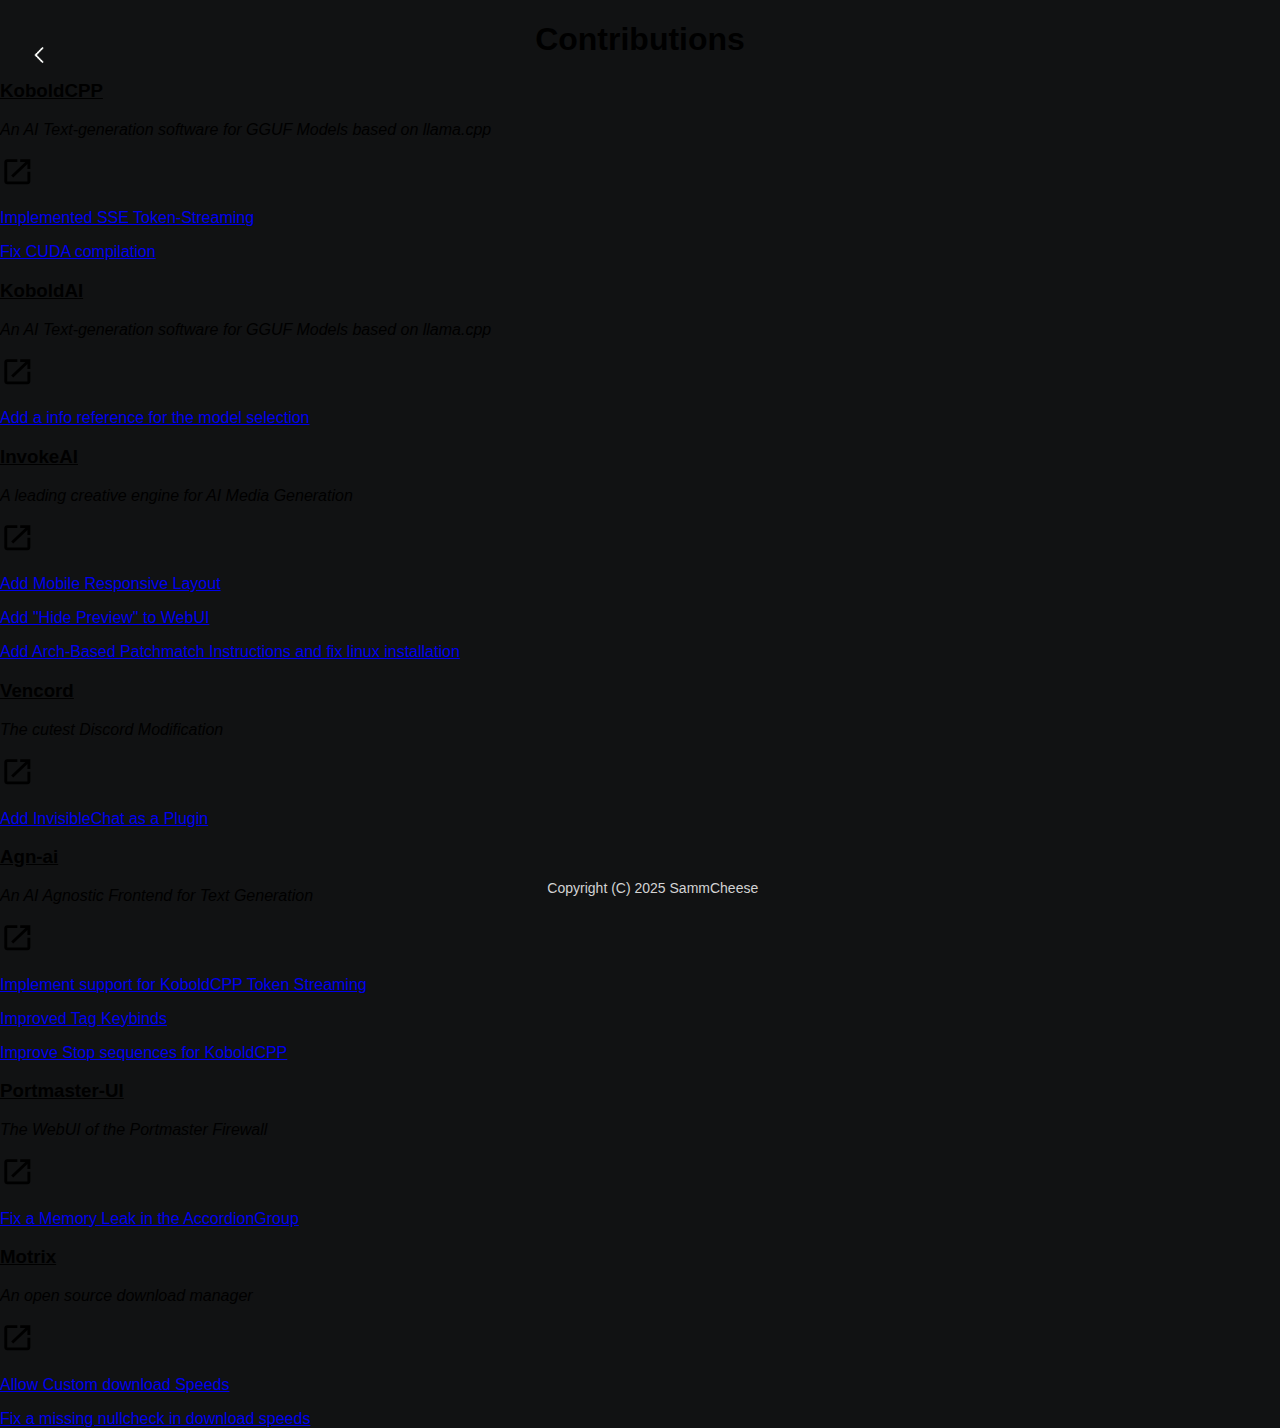
<file: contributions.html>
<!DOCTYPE html>

<html lang="en">
  <head>
    <title>Samm-Cheese</title>
    <meta charset="utf-8" />
    <meta
      name="viewport"
      content="width=device-width, initial-scale=1.0, maximum-scale=1, user-scalable=no"
    />
    <meta name="description" content="My Projects!" />
    <meta name="author" content="SammCheese" />
    <meta name="og:type" content="website" />
    <meta name="og:title" content="Sammy's Website!" />
    <meta name="og:description" content="My Projects!" />
    <meta name="og:url" content="https://sammcheese.net" />
    <meta name="og:image" content="https://github.com/SammCheese.png" />
    <link
      rel="shortcut icon"
      href="https://github.com/SammCheese.png?size=256"
    />
    <link rel="stylesheet" href="./assets/css/style.css" />
    <script type="text/javascript" src="./assets/js/scripts.js"></script>
  </head>

  <body>
    <div id="filter">
      <section class="page" id="contributions">
        <h1>Contributions</h1>
        <a
          class="menu"
          id="back"
          href="#"
          onclick="return navigate('#contributions', 'index.html')"
        >
          <img src="./assets/images/arrow.png" width="26" height="20" />
        </a>
        <div class="projects-collection">
          <section class="project-box">
            <div class="project-box-header">
              <div class="project-box-title">
                <h3>KoboldCPP</h3>
                <p id="mod">
                  <i
                    >An AI Text-generation software for GGUF Models based on
                    llama.cpp</i
                  >
                </p>
              </div>
              <div class="project-box-spacer"></div>
              <a
                class="project-box-linker"
                href="https://github.com/LostRuins/koboldcpp"
                target="_blank"
                rel="noreferrer noopener"
              >
                <svg width="26pt" height="26pt" viewBox="0 0 26 26">
                  <path
                    d="M 20.582031 19.792969 L 5.417969 19.792969 L 5.417969 5.207031 L 13 5.207031 L 13 3.125 L 5.417969 3.125 C 4.214844 3.125 3.25 4.0625 3.25 5.207031 L 3.25 19.792969 C 3.25 20.9375 4.214844 21.875 5.417969 21.875 L 20.582031 21.875 C 21.773438 21.875 22.75 20.9375 22.75 19.792969 L 22.75 12.5 L 20.582031 12.5 Z M 15.167969 3.125 L 15.167969 5.207031 L 19.058594 5.207031 L 8.40625 15.449219 L 9.933594 16.917969 L 20.582031 6.675781 L 20.582031 10.417969 L 22.75 10.417969 L 22.75 3.125 Z M 15.167969 3.125 "
                  />
                </svg>
              </a>
            </div>
            <div class="project-box-body">
              <p>
                <a
                  href="https://github.com/LostRuins/koboldcpp/pull/220"
                  target="_blank"
                  rel="noreferrer noopener"
                  >Implemented SSE Token-Streaming</a
                >
              </p>
              <p>
                <a
                  href="https://github.com/LostRuins/koboldcpp/pull/220"
                  target="_blank"
                  rel="noreferrer noopener"
                  >Fix CUDA compilation</a
                >
              </p>
            </div>
          </section>

          <section class="project-box">
            <div class="project-box-header">
              <div class="project-box-title">
                <h3>KoboldAI</h3>
                <p id="mod">
                  <i
                    >An AI Text-generation software for GGUF Models based on
                    llama.cpp</i
                  >
                </p>
              </div>
              <div class="project-box-spacer"></div>
              <a
                class="project-box-linker"
                href="https://github.com/henk717/KoboldAI"
                target="_blank"
                rel="noreferrer noopener"
              >
                <svg width="26pt" height="26pt" viewBox="0 0 26 26">
                  <path
                    d="M 20.582031 19.792969 L 5.417969 19.792969 L 5.417969 5.207031 L 13 5.207031 L 13 3.125 L 5.417969 3.125 C 4.214844 3.125 3.25 4.0625 3.25 5.207031 L 3.25 19.792969 C 3.25 20.9375 4.214844 21.875 5.417969 21.875 L 20.582031 21.875 C 21.773438 21.875 22.75 20.9375 22.75 19.792969 L 22.75 12.5 L 20.582031 12.5 Z M 15.167969 3.125 L 15.167969 5.207031 L 19.058594 5.207031 L 8.40625 15.449219 L 9.933594 16.917969 L 20.582031 6.675781 L 20.582031 10.417969 L 22.75 10.417969 L 22.75 3.125 Z M 15.167969 3.125 "
                  />
                </svg>
              </a>
            </div>
            <div class="project-box-body">
              <p>
                <a
                  href="https://github.com/henk717/KoboldAI/pull/264"
                  target="_blank"
                  rel="noreferrer noopener"
                  >Add a info reference for the model selection</a
                >
              </p>
            </div>
          </section>

          <section class="project-box">
            <div class="project-box-header">
              <div class="project-box-title">
                <h3>InvokeAI</h3>
                <p id="mod">
                  <i>A leading creative engine for AI Media Generation</i>
                </p>
              </div>
              <div class="project-box-spacer"></div>
              <a
                class="project-box-linker"
                href="https://github.com/invoke-ai/InvokeAI"
                target="_blank"
                rel="noreferrer noopener"
              >
                <svg width="26pt" height="26pt" viewBox="0 0 26 26">
                  <path
                    d="M 20.582031 19.792969 L 5.417969 19.792969 L 5.417969 5.207031 L 13 5.207031 L 13 3.125 L 5.417969 3.125 C 4.214844 3.125 3.25 4.0625 3.25 5.207031 L 3.25 19.792969 C 3.25 20.9375 4.214844 21.875 5.417969 21.875 L 20.582031 21.875 C 21.773438 21.875 22.75 20.9375 22.75 19.792969 L 22.75 12.5 L 20.582031 12.5 Z M 15.167969 3.125 L 15.167969 5.207031 L 19.058594 5.207031 L 8.40625 15.449219 L 9.933594 16.917969 L 20.582031 6.675781 L 20.582031 10.417969 L 22.75 10.417969 L 22.75 3.125 Z M 15.167969 3.125 "
                  />
                </svg>
              </a>
            </div>
            <div class="project-box-body">
              <p>
                <a
                  href="https://github.com/invoke-ai/InvokeAI/pull/3207"
                  target="_blank"
                  rel="noreferrer noopener"
                  >Add Mobile Responsive Layout</a
                >
              </p>
              <p>
                <a
                  href="https://github.com/invoke-ai/InvokeAI/pull/3204"
                  target="_blank"
                  rel="noreferrer noopener"
                  >Add "Hide Preview" to WebUI</a
                >
              </p>
              <p>
                <a
                  href="https://github.com/invoke-ai/InvokeAI/pull/1848"
                  target="_blank"
                  rel="noreferrer noopener"
                  >Add Arch-Based Patchmatch Instructions and fix linux
                  installation</a
                >
              </p>
            </div>
          </section>

          <section class="project-box">
            <div class="project-box-header">
              <div class="project-box-title">
                <h3>Vencord</h3>
                <p id="mod"><i>The cutest Discord Modification</i></p>
              </div>
              <div class="project-box-spacer"></div>
              <a
                class="project-box-linker"
                href="https://github.com/Vendicated/Vencord"
                target="_blank"
                rel="noreferrer noopener"
              >
                <svg width="26pt" height="26pt" viewBox="0 0 26 26">
                  <path
                    d="M 20.582031 19.792969 L 5.417969 19.792969 L 5.417969 5.207031 L 13 5.207031 L 13 3.125 L 5.417969 3.125 C 4.214844 3.125 3.25 4.0625 3.25 5.207031 L 3.25 19.792969 C 3.25 20.9375 4.214844 21.875 5.417969 21.875 L 20.582031 21.875 C 21.773438 21.875 22.75 20.9375 22.75 19.792969 L 22.75 12.5 L 20.582031 12.5 Z M 15.167969 3.125 L 15.167969 5.207031 L 19.058594 5.207031 L 8.40625 15.449219 L 9.933594 16.917969 L 20.582031 6.675781 L 20.582031 10.417969 L 22.75 10.417969 L 22.75 3.125 Z M 15.167969 3.125 "
                  />
                </svg>
              </a>
            </div>
            <div class="project-box-body">
              <p>
                <a
                  href="https://github.com/Vendicated/Vencord/pull/349"
                  target="_blank"
                  rel="noreferrer noopener"
                  >Add InvisibleChat as a Plugin</a
                >
              </p>
            </div>
          </section>

          <section class="project-box">
            <div class="project-box-header">
              <div class="project-box-title">
                <h3>Agn-ai</h3>
                <p id="mod">
                  <i>An AI Agnostic Frontend for Text Generation</i>
                </p>
              </div>
              <div class="project-box-spacer"></div>
              <a
                class="project-box-linker"
                href="https://github.com/agnaistic/agnai"
                target="_blank"
                rel="noreferrer noopener"
              >
                <svg width="26pt" height="26pt" viewBox="0 0 26 26">
                  <path
                    d="M 20.582031 19.792969 L 5.417969 19.792969 L 5.417969 5.207031 L 13 5.207031 L 13 3.125 L 5.417969 3.125 C 4.214844 3.125 3.25 4.0625 3.25 5.207031 L 3.25 19.792969 C 3.25 20.9375 4.214844 21.875 5.417969 21.875 L 20.582031 21.875 C 21.773438 21.875 22.75 20.9375 22.75 19.792969 L 22.75 12.5 L 20.582031 12.5 Z M 15.167969 3.125 L 15.167969 5.207031 L 19.058594 5.207031 L 8.40625 15.449219 L 9.933594 16.917969 L 20.582031 6.675781 L 20.582031 10.417969 L 22.75 10.417969 L 22.75 3.125 Z M 15.167969 3.125 "
                  />
                </svg>
              </a>
            </div>
            <div class="project-box-body">
              <p>
                <a
                  href="https://github.com/agnaistic/agnai/pull/452"
                  target="_blank"
                  rel="noreferrer noopener"
                  >Implement support for KoboldCPP Token Streaming</a
                >
              </p>
              <p>
                <a
                  href="https://github.com/agnaistic/agnai/pull/388"
                  target="_blank"
                  rel="noreferrer noopener"
                  >Improved Tag Keybinds</a
                >
              </p>
              <p>
                <a
                  href="https://github.com/agnaistic/agnai/pull/407"
                  target="_blank"
                  rel="noreferrer noopener"
                  >Improve Stop sequences for KoboldCPP</a
                >
              </p>
            </div>
          </section>

          <section class="project-box">
            <div class="project-box-header">
              <div class="project-box-title">
                <h3>Portmaster-UI</h3>
                <p id="mod"><i>The WebUI of the Portmaster Firewall</i></p>
              </div>
              <div class="project-box-spacer"></div>
              <a
                class="project-box-linker"
                href="https://github.com/safing/portmaster-ui"
                target="_blank"
                rel="noreferrer noopener"
              >
                <svg width="26pt" height="26pt" viewBox="0 0 26 26">
                  <path
                    d="M 20.582031 19.792969 L 5.417969 19.792969 L 5.417969 5.207031 L 13 5.207031 L 13 3.125 L 5.417969 3.125 C 4.214844 3.125 3.25 4.0625 3.25 5.207031 L 3.25 19.792969 C 3.25 20.9375 4.214844 21.875 5.417969 21.875 L 20.582031 21.875 C 21.773438 21.875 22.75 20.9375 22.75 19.792969 L 22.75 12.5 L 20.582031 12.5 Z M 15.167969 3.125 L 15.167969 5.207031 L 19.058594 5.207031 L 8.40625 15.449219 L 9.933594 16.917969 L 20.582031 6.675781 L 20.582031 10.417969 L 22.75 10.417969 L 22.75 3.125 Z M 15.167969 3.125 "
                  />
                </svg>
              </a>
            </div>
            <div class="project-box-body">
              <p>
                <a
                  href="https://github.com/safing/portmaster-ui/pull/471"
                  target="_blank"
                  rel="noreferrer noopener"
                  >Fix a Memory Leak in the AccordionGroup</a
                >
              </p>
            </div>
          </section>

          <section class="project-box">
            <div class="project-box-header">
              <div class="project-box-title">
                <h3>Motrix</h3>
                <p id="mod"><i>An open source download manager</i></p>
              </div>
              <div class="project-box-spacer"></div>
              <a
                class="project-box-linker"
                href="https://github.com/agalwood/Motrix"
                target="_blank"
                rel="noreferrer noopener"
              >
                <svg width="26pt" height="26pt" viewBox="0 0 26 26">
                  <path
                    d="M 20.582031 19.792969 L 5.417969 19.792969 L 5.417969 5.207031 L 13 5.207031 L 13 3.125 L 5.417969 3.125 C 4.214844 3.125 3.25 4.0625 3.25 5.207031 L 3.25 19.792969 C 3.25 20.9375 4.214844 21.875 5.417969 21.875 L 20.582031 21.875 C 21.773438 21.875 22.75 20.9375 22.75 19.792969 L 22.75 12.5 L 20.582031 12.5 Z M 15.167969 3.125 L 15.167969 5.207031 L 19.058594 5.207031 L 8.40625 15.449219 L 9.933594 16.917969 L 20.582031 6.675781 L 20.582031 10.417969 L 22.75 10.417969 L 22.75 3.125 Z M 15.167969 3.125 "
                  />
                </svg>
              </a>
            </div>
            <div class="project-box-body">
              <p>
                <a
                  href="https://github.com/agalwood/Motrix/pull/1413"
                  target="_blank"
                  rel="noreferrer noopener"
                  >Allow Custom download Speeds</a
                >
              </p>
              <p>
                <a
                  href="https://github.com/agalwood/Motrix/pull/1417"
                  target="_blank"
                  rel="noreferrer noopener"
                  >Fix a missing nullcheck in download speeds</a
                >
              </p>
            </div>
          </section>
        </div>
      </section>
      <footer id="footer">Copyright (C) 2025 SammCheese</footer>
    </div>
  </body>
</html>
</file>
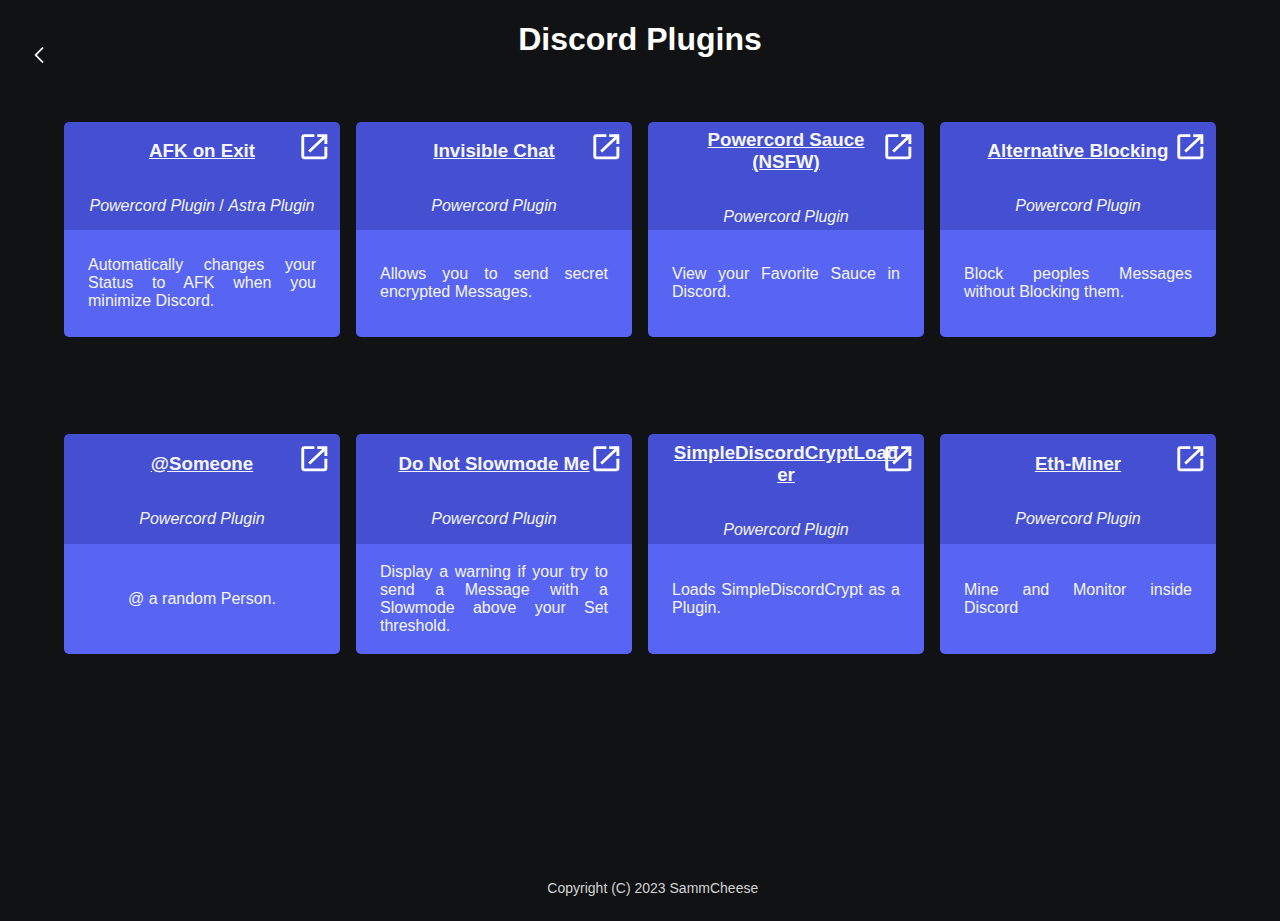
<file: plugins.html>
<!DOCTYPE html>

<html lang="en">
  <head>
    <title>Samm-Cheese</title>
    <meta charset="utf-8" />
    <meta name="viewport" content="width=device-width, initial-scale=1.0, maximum-scale=1, user-scalable=no" />
    <meta name="description" content="My Powercord/Astra Ploogins!" />
    <meta name="author" content="SammCheese" />
    <meta name="og:type" content="website">
    <meta name="og:title" content="Sammy's Website!">
    <meta name="og:description" content="My Powercord/Astra Ploogins!">
    <meta name="og:url" content="https://sammcheese.net">
    <meta name="og:image" content="https://github.com/SammCheese.png">
    <link rel="shortcut icon" href="https://github.com/SammCheese.png?size=256" />
    <link rel="stylesheet" href="./assets/css/style.css" />
    <script type="text/javascript" src="./assets/js/scripts.js"></script>
  </head>

  <body>
    <div id="filter">
      <section class="page " id="plugins">
        <h1>Discord Plugins</h1>
        <a class="menu" id="back" href="#"onclick="return navigate('#plugins', 'index.html')">
          <img src="./assets/images/arrow.png" width="26" height="20">
        </a>
          <div class="plugin-collection">

            <section class="plugin-box">
              <div class="plugin-box-header">
                <div class="plugin-box-title">
                  <h3>AFK on Exit</h3>
                  <p id="mod"><i>Powercord Plugin</i> / <i>Astra Plugin</i></p>
                </div>
                <div class="plugin-box-spacer"></div>
                <a class="plugin-box-linker" href="https://github.com/SammCheese/AFK-on-exit" target="_blank" rel="noreferrer noopener">
                  <svg width="26pt" height="26pt" viewBox="0 0 26 26">
                    <path
                        d="M 20.582031 19.792969 L 5.417969 19.792969 L 5.417969 5.207031 L 13 5.207031 L 13 3.125 L 5.417969 3.125 C 4.214844 3.125 3.25 4.0625 3.25 5.207031 L 3.25 19.792969 C 3.25 20.9375 4.214844 21.875 5.417969 21.875 L 20.582031 21.875 C 21.773438 21.875 22.75 20.9375 22.75 19.792969 L 22.75 12.5 L 20.582031 12.5 Z M 15.167969 3.125 L 15.167969 5.207031 L 19.058594 5.207031 L 8.40625 15.449219 L 9.933594 16.917969 L 20.582031 6.675781 L 20.582031 10.417969 L 22.75 10.417969 L 22.75 3.125 Z M 15.167969 3.125 " />
                  </svg>
                </a>
              </div>
              <div class="plugin-box-body">
                <p>
                  Automatically changes your Status to AFK when you minimize Discord.
                </p>
              </div>
            </section>

            <section class="plugin-box">
              <div class="plugin-box-header">
                <div class="plugin-box-title">
                  <h3>Invisible Chat</h3>
                  <p id="mod"><i>Powercord Plugin</i></p>
                </div>
                <div class="plugin-box-spacer"></div>
                <a class="plugin-box-linker" href="https://github.com/SammCheese/invisible-chat" target="_blank" rel="noreferrer noopener">
                  <svg width="26pt" height="26pt" viewBox="0 0 26 26">
                    <path
                        d="M 20.582031 19.792969 L 5.417969 19.792969 L 5.417969 5.207031 L 13 5.207031 L 13 3.125 L 5.417969 3.125 C 4.214844 3.125 3.25 4.0625 3.25 5.207031 L 3.25 19.792969 C 3.25 20.9375 4.214844 21.875 5.417969 21.875 L 20.582031 21.875 C 21.773438 21.875 22.75 20.9375 22.75 19.792969 L 22.75 12.5 L 20.582031 12.5 Z M 15.167969 3.125 L 15.167969 5.207031 L 19.058594 5.207031 L 8.40625 15.449219 L 9.933594 16.917969 L 20.582031 6.675781 L 20.582031 10.417969 L 22.75 10.417969 L 22.75 3.125 Z M 15.167969 3.125 " />
                  </svg>
                </a>
              </div>
              <div class="plugin-box-body">
                <p>
                  Allows you to send secret encrypted Messages.
                </p>
              </div>
            </section>

            <section class="plugin-box">
              <div class="plugin-box-header">
                <div class="plugin-box-title">
                  <h3>Powercord Sauce (NSFW)</h3>
                  <p id="mod"><i>Powercord Plugin</i></p>
                </div>
                <div class="plugin-box-spacer"></div>
                <a class="plugin-box-linker" href="https://github.com/SammCheese/powercord-sauce" target="_blank" rel="noreferrer noopener">
                  <svg width="26pt" height="26pt" viewBox="0 0 26 26">
                    <path
                        d="M 20.582031 19.792969 L 5.417969 19.792969 L 5.417969 5.207031 L 13 5.207031 L 13 3.125 L 5.417969 3.125 C 4.214844 3.125 3.25 4.0625 3.25 5.207031 L 3.25 19.792969 C 3.25 20.9375 4.214844 21.875 5.417969 21.875 L 20.582031 21.875 C 21.773438 21.875 22.75 20.9375 22.75 19.792969 L 22.75 12.5 L 20.582031 12.5 Z M 15.167969 3.125 L 15.167969 5.207031 L 19.058594 5.207031 L 8.40625 15.449219 L 9.933594 16.917969 L 20.582031 6.675781 L 20.582031 10.417969 L 22.75 10.417969 L 22.75 3.125 Z M 15.167969 3.125 " />
                  </svg>
                </a>
              </div>
              <div class="plugin-box-body">
                <p>
                  View your Favorite Sauce in Discord.
                </p>
              </div>
            </section>

            <section class="plugin-box">
              <div class="plugin-box-header">
                <div class="plugin-box-title">
                  <h3>Alternative Blocking</h3>
                  <p id="mod"><i>Powercord Plugin</i></p>
                </div>
                <div class="plugin-box-spacer"></div>
                <a class="plugin-box-linker" href="https://github.com/SammCheese/Alternative-Blocking" target="_blank" rel="noreferrer noopener">
                  <svg width="26pt" height="26pt" viewBox="0 0 26 26">
                    <path
                        d="M 20.582031 19.792969 L 5.417969 19.792969 L 5.417969 5.207031 L 13 5.207031 L 13 3.125 L 5.417969 3.125 C 4.214844 3.125 3.25 4.0625 3.25 5.207031 L 3.25 19.792969 C 3.25 20.9375 4.214844 21.875 5.417969 21.875 L 20.582031 21.875 C 21.773438 21.875 22.75 20.9375 22.75 19.792969 L 22.75 12.5 L 20.582031 12.5 Z M 15.167969 3.125 L 15.167969 5.207031 L 19.058594 5.207031 L 8.40625 15.449219 L 9.933594 16.917969 L 20.582031 6.675781 L 20.582031 10.417969 L 22.75 10.417969 L 22.75 3.125 Z M 15.167969 3.125 " />
                  </svg>
                </a>
              </div>
              <div class="plugin-box-body">
                <p>
                  Block peoples Messages without Blocking them.
                </p>
              </div>
            </section>

            <section class="plugin-box">
              <div class="plugin-box-header">
                <div class="plugin-box-title">
                  <h3>@Someone</h3>
                  <p id="mod"><i>Powercord Plugin</i></p>
                </div>
                <div class="plugin-box-spacer"></div>
                <a class="plugin-box-linker" href="https://github.com/SammCheese/At-Someone" target="_blank" rel="noreferrer noopener">
                  <svg width="26pt" height="26pt" viewBox="0 0 26 26">
                    <path
                        d="M 20.582031 19.792969 L 5.417969 19.792969 L 5.417969 5.207031 L 13 5.207031 L 13 3.125 L 5.417969 3.125 C 4.214844 3.125 3.25 4.0625 3.25 5.207031 L 3.25 19.792969 C 3.25 20.9375 4.214844 21.875 5.417969 21.875 L 20.582031 21.875 C 21.773438 21.875 22.75 20.9375 22.75 19.792969 L 22.75 12.5 L 20.582031 12.5 Z M 15.167969 3.125 L 15.167969 5.207031 L 19.058594 5.207031 L 8.40625 15.449219 L 9.933594 16.917969 L 20.582031 6.675781 L 20.582031 10.417969 L 22.75 10.417969 L 22.75 3.125 Z M 15.167969 3.125 " />
                  </svg>
                </a>
              </div>
              <div class="plugin-box-body">
                <p>
                  @ a random Person.
                </p>
              </div>
            </section>

            <section class="plugin-box">
              <div class="plugin-box-header">
                <div class="plugin-box-title">
                  <h3>Do Not Slowmode Me</h3>
                  <p id="mod"><i>Powercord Plugin</i></p>
                </div>
                <div class="plugin-box-spacer"></div>
                <a class="plugin-box-linker" href="https://github.com/SammCheese/Do-Not-Slowmode-Me" target="_blank" rel="noreferrer noopener">
                  <svg width="26pt" height="26pt" viewBox="0 0 26 26">
                    <path
                        d="M 20.582031 19.792969 L 5.417969 19.792969 L 5.417969 5.207031 L 13 5.207031 L 13 3.125 L 5.417969 3.125 C 4.214844 3.125 3.25 4.0625 3.25 5.207031 L 3.25 19.792969 C 3.25 20.9375 4.214844 21.875 5.417969 21.875 L 20.582031 21.875 C 21.773438 21.875 22.75 20.9375 22.75 19.792969 L 22.75 12.5 L 20.582031 12.5 Z M 15.167969 3.125 L 15.167969 5.207031 L 19.058594 5.207031 L 8.40625 15.449219 L 9.933594 16.917969 L 20.582031 6.675781 L 20.582031 10.417969 L 22.75 10.417969 L 22.75 3.125 Z M 15.167969 3.125 " />
                  </svg>
                </a>
              </div>
              <div class="plugin-box-body">
                <p>
                  Display a warning if your try to send a Message with a Slowmode above your Set threshold.
                </p>
              </div>
            </section>

            <section class="plugin-box">
              <div class="plugin-box-header">
                <div class="plugin-box-title">
                  <h3>SimpleDiscordCryptLoader</h3>
                  <p id="mod"><i>Powercord Plugin</i></p>
                </div>
                <div class="plugin-box-spacer"></div>
                <a class="plugin-box-linker" href="https://github.com/SammCheese/PC-SimpleDiscordCryptLoader" target="_blank" rel="noreferrer noopener">
                  <svg width="26pt" height="26pt" viewBox="0 0 26 26">
                    <path
                        d="M 20.582031 19.792969 L 5.417969 19.792969 L 5.417969 5.207031 L 13 5.207031 L 13 3.125 L 5.417969 3.125 C 4.214844 3.125 3.25 4.0625 3.25 5.207031 L 3.25 19.792969 C 3.25 20.9375 4.214844 21.875 5.417969 21.875 L 20.582031 21.875 C 21.773438 21.875 22.75 20.9375 22.75 19.792969 L 22.75 12.5 L 20.582031 12.5 Z M 15.167969 3.125 L 15.167969 5.207031 L 19.058594 5.207031 L 8.40625 15.449219 L 9.933594 16.917969 L 20.582031 6.675781 L 20.582031 10.417969 L 22.75 10.417969 L 22.75 3.125 Z M 15.167969 3.125 " />
                  </svg>
                </a>
              </div>
              <div class="plugin-box-body">
                <p>
                  Loads SimpleDiscordCrypt as a Plugin.
                </p>
              </div>
            </section>

            <section class="plugin-box">
              <div class="plugin-box-header">
                <div class="plugin-box-title">
                  <h3>Eth-Miner</h3>
                  <p id="mod"><i>Powercord Plugin</i></p>
                </div>
                <div class="plugin-box-spacer"></div>
                <a class="plugin-box-linker" href="https://github.com/SammCheese/eth-miner" target="_blank" rel="noreferrer noopener">
                  <svg width="26pt" height="26pt" viewBox="0 0 26 26">
                    <path
                        d="M 20.582031 19.792969 L 5.417969 19.792969 L 5.417969 5.207031 L 13 5.207031 L 13 3.125 L 5.417969 3.125 C 4.214844 3.125 3.25 4.0625 3.25 5.207031 L 3.25 19.792969 C 3.25 20.9375 4.214844 21.875 5.417969 21.875 L 20.582031 21.875 C 21.773438 21.875 22.75 20.9375 22.75 19.792969 L 22.75 12.5 L 20.582031 12.5 Z M 15.167969 3.125 L 15.167969 5.207031 L 19.058594 5.207031 L 8.40625 15.449219 L 9.933594 16.917969 L 20.582031 6.675781 L 20.582031 10.417969 L 22.75 10.417969 L 22.75 3.125 Z M 15.167969 3.125 " />
                  </svg>
                </a>
              </div>
              <div class="plugin-box-body">
                <p>
                  Mine and Monitor inside Discord
                </p>
              </div>
            </section>

          </div>
        </section>
        <footer id="footer">Copyright (C) 2023 SammCheese</footer>
    </div>
  </body>
</html>
</file>
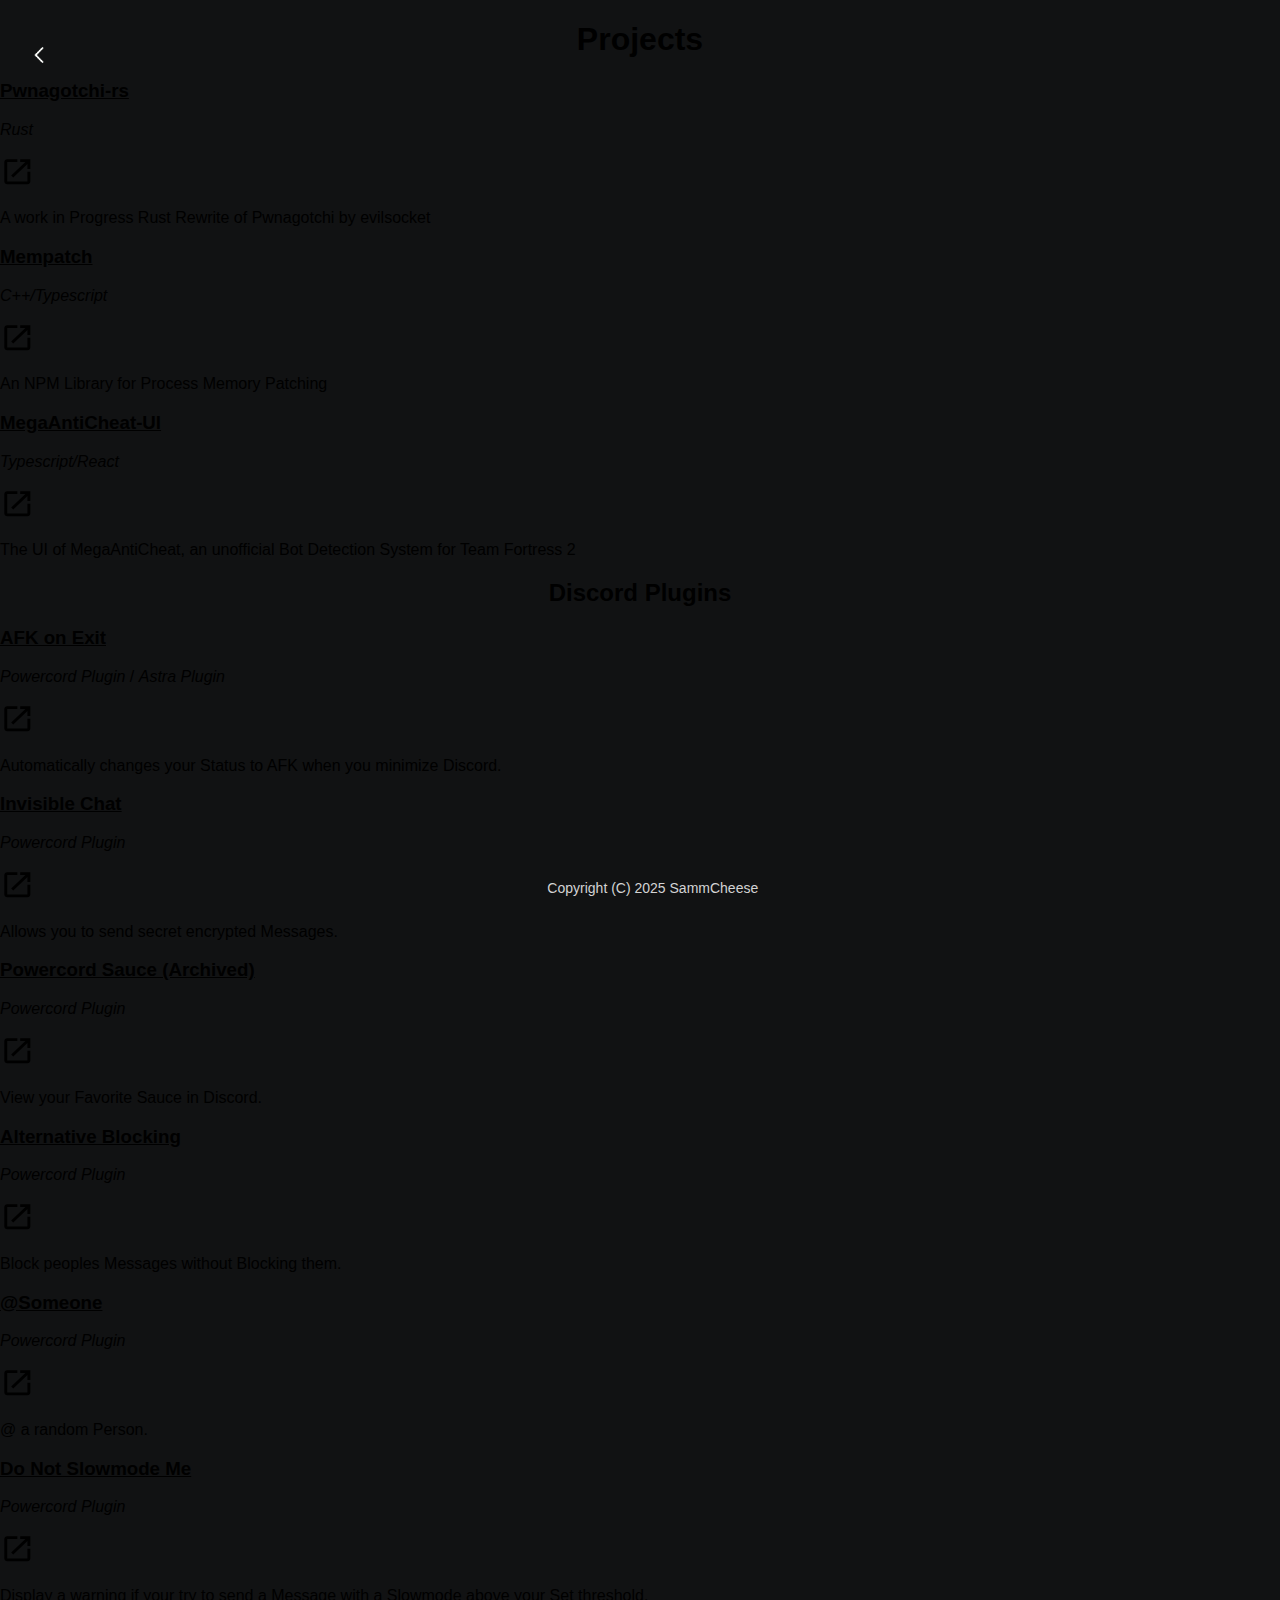
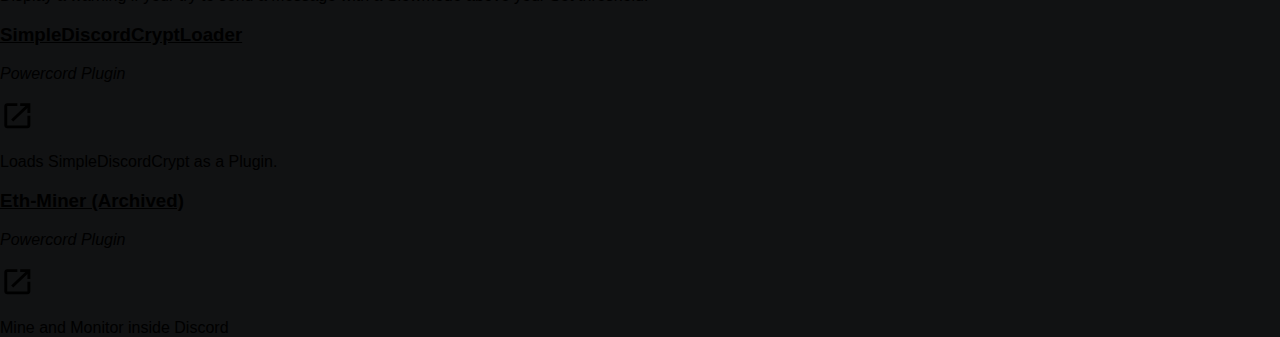
<file: projects.html>
<!DOCTYPE html>

<html lang="en">
  <head>
    <title>Samm-Cheese</title>
    <meta charset="utf-8" />
    <meta
      name="viewport"
      content="width=device-width, initial-scale=1.0, maximum-scale=1, user-scalable=no"
    />
    <meta name="description" content="My Projects!" />
    <meta name="author" content="SammCheese" />
    <meta name="og:type" content="website" />
    <meta name="og:title" content="Sammy's Website!" />
    <meta name="og:description" content="My Projects!" />
    <meta name="og:url" content="https://sammcheese.net" />
    <meta name="og:image" content="https://github.com/SammCheese.png" />
    <link
      rel="shortcut icon"
      href="https://github.com/SammCheese.png?size=256"
    />
    <link rel="stylesheet" href="./assets/css/style.css" />
    <script type="text/javascript" src="./assets/js/scripts.js"></script>
  </head>

  <body>
    <div id="filter">
      <section class="page" id="projects">
        <h1>Projects</h1>
        <a
          class="menu"
          id="back"
          href="#"
          onclick="return navigate('#projects', 'index.html')"
        >
          <img src="./assets/images/arrow.png" width="26" height="20" />
        </a>
        <div class="projects-collection">

          <section class="project-box">
            <div class="project-box-header">
              <div class="project-box-title">
                <h3>Pwnagotchi-rs</h3>
                <p id="mod"><i>Rust</i></p>
              </div>
              <div class="project-box-spacer"></div>
              <a
                class="project-box-linker"
                href="https://github.com/SammCheese/Pwnagotchi-rs"
                target="_blank"
                rel="noreferrer noopener"
              >
                <svg width="26pt" height="26pt" viewBox="0 0 26 26">
                  <path
                    d="M 20.582031 19.792969 L 5.417969 19.792969 L 5.417969 5.207031 L 13 5.207031 L 13 3.125 L 5.417969 3.125 C 4.214844 3.125 3.25 4.0625 3.25 5.207031 L 3.25 19.792969 C 3.25 20.9375 4.214844 21.875 5.417969 21.875 L 20.582031 21.875 C 21.773438 21.875 22.75 20.9375 22.75 19.792969 L 22.75 12.5 L 20.582031 12.5 Z M 15.167969 3.125 L 15.167969 5.207031 L 19.058594 5.207031 L 8.40625 15.449219 L 9.933594 16.917969 L 20.582031 6.675781 L 20.582031 10.417969 L 22.75 10.417969 L 22.75 3.125 Z M 15.167969 3.125 "
                  />
                </svg>
              </a>
            </div>
            <div class="project-box-body">
              <p>A work in Progress Rust Rewrite of Pwnagotchi by evilsocket</p>
            </div>
          </section>

          <section class="project-box">
            <div class="project-box-header">
              <div class="project-box-title">
                <h3>Mempatch</h3>
                <p id="mod"><i>C++/Typescript</i></p>
              </div>
              <div class="project-box-spacer"></div>
              <a
                class="project-box-linker"
                href="https://github.com/SammCheese/Mempatch"
                target="_blank"
                rel="noreferrer noopener"
              >
                <svg width="26pt" height="26pt" viewBox="0 0 26 26">
                  <path
                    d="M 20.582031 19.792969 L 5.417969 19.792969 L 5.417969 5.207031 L 13 5.207031 L 13 3.125 L 5.417969 3.125 C 4.214844 3.125 3.25 4.0625 3.25 5.207031 L 3.25 19.792969 C 3.25 20.9375 4.214844 21.875 5.417969 21.875 L 20.582031 21.875 C 21.773438 21.875 22.75 20.9375 22.75 19.792969 L 22.75 12.5 L 20.582031 12.5 Z M 15.167969 3.125 L 15.167969 5.207031 L 19.058594 5.207031 L 8.40625 15.449219 L 9.933594 16.917969 L 20.582031 6.675781 L 20.582031 10.417969 L 22.75 10.417969 L 22.75 3.125 Z M 15.167969 3.125 "
                  />
                </svg>
              </a>
            </div>
            <div class="project-box-body">
              <p>An NPM Library for Process Memory Patching</p>
            </div>
          </section>

          <section class="project-box">
            <div class="project-box-header">
              <div class="project-box-title">
                <h3>MegaAntiCheat-UI</h3>
                <p id="mod"><i>Typescript/React</i></p>
              </div>
              <div class="project-box-spacer"></div>
              <a
                class="project-box-linker"
                href="https://github.com/MegaAntiCheat/MegaAntiCheat-UI"
                target="_blank"
                rel="noreferrer noopener"
              >
                <svg width="26pt" height="26pt" viewBox="0 0 26 26">
                  <path
                    d="M 20.582031 19.792969 L 5.417969 19.792969 L 5.417969 5.207031 L 13 5.207031 L 13 3.125 L 5.417969 3.125 C 4.214844 3.125 3.25 4.0625 3.25 5.207031 L 3.25 19.792969 C 3.25 20.9375 4.214844 21.875 5.417969 21.875 L 20.582031 21.875 C 21.773438 21.875 22.75 20.9375 22.75 19.792969 L 22.75 12.5 L 20.582031 12.5 Z M 15.167969 3.125 L 15.167969 5.207031 L 19.058594 5.207031 L 8.40625 15.449219 L 9.933594 16.917969 L 20.582031 6.675781 L 20.582031 10.417969 L 22.75 10.417969 L 22.75 3.125 Z M 15.167969 3.125 "
                  />
                </svg>
              </a>
            </div>
            <div class="project-box-body">
              <p>
                The UI of MegaAntiCheat, an unofficial Bot Detection System for
                Team Fortress 2
              </p>
            </div>
          </section>

        </div class="projects-collection">

        <div class="subcategory">
          <h2> Discord Plugins </h2>
        </div>

        <div class="projects-collection">

          <section class="project-box">
            <div class="project-box-header">
              <div class="project-box-title">
                <h3>AFK on Exit</h3>
                <p id="mod"><i>Powercord Plugin</i> / <i>Astra Plugin</i></p>
              </div>
              <div class="project-box-spacer"></div>
              <a
                class="project-box-linker"
                href="https://github.com/SammCheese/AFK-on-exit"
                target="_blank"
                rel="noreferrer noopener"
              >
                <svg width="26pt" height="26pt" viewBox="0 0 26 26">
                  <path
                    d="M 20.582031 19.792969 L 5.417969 19.792969 L 5.417969 5.207031 L 13 5.207031 L 13 3.125 L 5.417969 3.125 C 4.214844 3.125 3.25 4.0625 3.25 5.207031 L 3.25 19.792969 C 3.25 20.9375 4.214844 21.875 5.417969 21.875 L 20.582031 21.875 C 21.773438 21.875 22.75 20.9375 22.75 19.792969 L 22.75 12.5 L 20.582031 12.5 Z M 15.167969 3.125 L 15.167969 5.207031 L 19.058594 5.207031 L 8.40625 15.449219 L 9.933594 16.917969 L 20.582031 6.675781 L 20.582031 10.417969 L 22.75 10.417969 L 22.75 3.125 Z M 15.167969 3.125 "
                  />
                </svg>
              </a>
            </div>
            <div class="project-box-body">
              <p>
                Automatically changes your Status to AFK when you minimize
                Discord.
              </p>
            </div>
          </section>

          <section class="project-box">
            <div class="project-box-header">
              <div class="project-box-title">
                <h3>Invisible Chat</h3>
                <p id="mod"><i>Powercord Plugin</i></p>
              </div>
              <div class="project-box-spacer"></div>
              <a
                class="project-box-linker"
                href="https://github.com/SammCheese/invisible-chat"
                target="_blank"
                rel="noreferrer noopener"
              >
                <svg width="26pt" height="26pt" viewBox="0 0 26 26">
                  <path
                    d="M 20.582031 19.792969 L 5.417969 19.792969 L 5.417969 5.207031 L 13 5.207031 L 13 3.125 L 5.417969 3.125 C 4.214844 3.125 3.25 4.0625 3.25 5.207031 L 3.25 19.792969 C 3.25 20.9375 4.214844 21.875 5.417969 21.875 L 20.582031 21.875 C 21.773438 21.875 22.75 20.9375 22.75 19.792969 L 22.75 12.5 L 20.582031 12.5 Z M 15.167969 3.125 L 15.167969 5.207031 L 19.058594 5.207031 L 8.40625 15.449219 L 9.933594 16.917969 L 20.582031 6.675781 L 20.582031 10.417969 L 22.75 10.417969 L 22.75 3.125 Z M 15.167969 3.125 "
                  />
                </svg>
              </a>
            </div>
            <div class="project-box-body">
              <p>Allows you to send secret encrypted Messages.</p>
            </div>
          </section>

          <section class="project-box">
            <div class="project-box-header">
              <div class="project-box-title">
                <h3>Powercord Sauce (Archived)</h3>
                <p id="mod"><i>Powercord Plugin</i></p>
              </div>
              <div class="project-box-spacer"></div>
              <a
                class="project-box-linker"
                href="https://github.com/SammCheese/powercord-sauce"
                target="_blank"
                rel="noreferrer noopener"
              >
                <svg width="26pt" height="26pt" viewBox="0 0 26 26">
                  <path
                    d="M 20.582031 19.792969 L 5.417969 19.792969 L 5.417969 5.207031 L 13 5.207031 L 13 3.125 L 5.417969 3.125 C 4.214844 3.125 3.25 4.0625 3.25 5.207031 L 3.25 19.792969 C 3.25 20.9375 4.214844 21.875 5.417969 21.875 L 20.582031 21.875 C 21.773438 21.875 22.75 20.9375 22.75 19.792969 L 22.75 12.5 L 20.582031 12.5 Z M 15.167969 3.125 L 15.167969 5.207031 L 19.058594 5.207031 L 8.40625 15.449219 L 9.933594 16.917969 L 20.582031 6.675781 L 20.582031 10.417969 L 22.75 10.417969 L 22.75 3.125 Z M 15.167969 3.125 "
                  />
                </svg>
              </a>
            </div>
            <div class="project-box-body">
              <p>View your Favorite Sauce in Discord.</p>
            </div>
          </section>

          <section class="project-box">
            <div class="project-box-header">
              <div class="project-box-title">
                <h3>Alternative Blocking</h3>
                <p id="mod"><i>Powercord Plugin</i></p>
              </div>
              <div class="project-box-spacer"></div>
              <a
                class="project-box-linker"
                href="https://github.com/SammCheese/Alternative-Blocking"
                target="_blank"
                rel="noreferrer noopener"
              >
                <svg width="26pt" height="26pt" viewBox="0 0 26 26">
                  <path
                    d="M 20.582031 19.792969 L 5.417969 19.792969 L 5.417969 5.207031 L 13 5.207031 L 13 3.125 L 5.417969 3.125 C 4.214844 3.125 3.25 4.0625 3.25 5.207031 L 3.25 19.792969 C 3.25 20.9375 4.214844 21.875 5.417969 21.875 L 20.582031 21.875 C 21.773438 21.875 22.75 20.9375 22.75 19.792969 L 22.75 12.5 L 20.582031 12.5 Z M 15.167969 3.125 L 15.167969 5.207031 L 19.058594 5.207031 L 8.40625 15.449219 L 9.933594 16.917969 L 20.582031 6.675781 L 20.582031 10.417969 L 22.75 10.417969 L 22.75 3.125 Z M 15.167969 3.125 "
                  />
                </svg>
              </a>
            </div>
            <div class="project-box-body">
              <p>Block peoples Messages without Blocking them.</p>
            </div>
          </section>

          <section class="project-box">
            <div class="project-box-header">
              <div class="project-box-title">
                <h3>@Someone</h3>
                <p id="mod"><i>Powercord Plugin</i></p>
              </div>
              <div class="project-box-spacer"></div>
              <a
                class="project-box-linker"
                href="https://github.com/SammCheese/At-Someone"
                target="_blank"
                rel="noreferrer noopener"
              >
                <svg width="26pt" height="26pt" viewBox="0 0 26 26">
                  <path
                    d="M 20.582031 19.792969 L 5.417969 19.792969 L 5.417969 5.207031 L 13 5.207031 L 13 3.125 L 5.417969 3.125 C 4.214844 3.125 3.25 4.0625 3.25 5.207031 L 3.25 19.792969 C 3.25 20.9375 4.214844 21.875 5.417969 21.875 L 20.582031 21.875 C 21.773438 21.875 22.75 20.9375 22.75 19.792969 L 22.75 12.5 L 20.582031 12.5 Z M 15.167969 3.125 L 15.167969 5.207031 L 19.058594 5.207031 L 8.40625 15.449219 L 9.933594 16.917969 L 20.582031 6.675781 L 20.582031 10.417969 L 22.75 10.417969 L 22.75 3.125 Z M 15.167969 3.125 "
                  />
                </svg>
              </a>
            </div>
            <div class="project-box-body">
              <p>@ a random Person.</p>
            </div>
          </section>

          <section class="project-box">
            <div class="project-box-header">
              <div class="project-box-title">
                <h3>Do Not Slowmode Me</h3>
                <p id="mod"><i>Powercord Plugin</i></p>
              </div>
              <div class="project-box-spacer"></div>
              <a
                class="project-box-linker"
                href="https://github.com/SammCheese/Do-Not-Slowmode-Me"
                target="_blank"
                rel="noreferrer noopener"
              >
                <svg width="26pt" height="26pt" viewBox="0 0 26 26">
                  <path
                    d="M 20.582031 19.792969 L 5.417969 19.792969 L 5.417969 5.207031 L 13 5.207031 L 13 3.125 L 5.417969 3.125 C 4.214844 3.125 3.25 4.0625 3.25 5.207031 L 3.25 19.792969 C 3.25 20.9375 4.214844 21.875 5.417969 21.875 L 20.582031 21.875 C 21.773438 21.875 22.75 20.9375 22.75 19.792969 L 22.75 12.5 L 20.582031 12.5 Z M 15.167969 3.125 L 15.167969 5.207031 L 19.058594 5.207031 L 8.40625 15.449219 L 9.933594 16.917969 L 20.582031 6.675781 L 20.582031 10.417969 L 22.75 10.417969 L 22.75 3.125 Z M 15.167969 3.125 "
                  />
                </svg>
              </a>
            </div>
            <div class="project-box-body">
              <p>
                Display a warning if your try to send a Message with a Slowmode
                above your Set threshold.
              </p>
            </div>
          </section>

          <section class="project-box">
            <div class="project-box-header">
              <div class="project-box-title">
                <h3>SimpleDiscordCryptLoader</h3>
                <p id="mod"><i>Powercord Plugin</i></p>
              </div>
              <div class="project-box-spacer"></div>
              <a
                class="project-box-linker"
                href="https://github.com/SammCheese/PC-SimpleDiscordCryptLoader"
                target="_blank"
                rel="noreferrer noopener"
              >
                <svg width="26pt" height="26pt" viewBox="0 0 26 26">
                  <path
                    d="M 20.582031 19.792969 L 5.417969 19.792969 L 5.417969 5.207031 L 13 5.207031 L 13 3.125 L 5.417969 3.125 C 4.214844 3.125 3.25 4.0625 3.25 5.207031 L 3.25 19.792969 C 3.25 20.9375 4.214844 21.875 5.417969 21.875 L 20.582031 21.875 C 21.773438 21.875 22.75 20.9375 22.75 19.792969 L 22.75 12.5 L 20.582031 12.5 Z M 15.167969 3.125 L 15.167969 5.207031 L 19.058594 5.207031 L 8.40625 15.449219 L 9.933594 16.917969 L 20.582031 6.675781 L 20.582031 10.417969 L 22.75 10.417969 L 22.75 3.125 Z M 15.167969 3.125 "
                  />
                </svg>
              </a>
            </div>
            <div class="project-box-body">
              <p>Loads SimpleDiscordCrypt as a Plugin.</p>
            </div>
          </section>

          <section class="project-box">
            <div class="project-box-header">
              <div class="project-box-title">
                <h3>Eth-Miner (Archived)</h3>
                <p id="mod"><i>Powercord Plugin</i></p>
              </div>
              <div class="project-box-spacer"></div>
              <a
                class="project-box-linker"
                href="https://github.com/SammCheese/eth-miner"
                target="_blank"
                rel="noreferrer noopener"
              >
                <svg width="26pt" height="26pt" viewBox="0 0 26 26">
                  <path
                    d="M 20.582031 19.792969 L 5.417969 19.792969 L 5.417969 5.207031 L 13 5.207031 L 13 3.125 L 5.417969 3.125 C 4.214844 3.125 3.25 4.0625 3.25 5.207031 L 3.25 19.792969 C 3.25 20.9375 4.214844 21.875 5.417969 21.875 L 20.582031 21.875 C 21.773438 21.875 22.75 20.9375 22.75 19.792969 L 22.75 12.5 L 20.582031 12.5 Z M 15.167969 3.125 L 15.167969 5.207031 L 19.058594 5.207031 L 8.40625 15.449219 L 9.933594 16.917969 L 20.582031 6.675781 L 20.582031 10.417969 L 22.75 10.417969 L 22.75 3.125 Z M 15.167969 3.125 "
                  />
                </svg>
              </a>
            </div>
            <div class="project-box-body">
              <p>Mine and Monitor inside Discord</p>
            </div>
          </section>
        </div>
      </section>
      <footer id="footer">Copyright (C) 2025 SammCheese</footer>
    </div>
  </body>
</html>
</file>
<file: assets/css/style.css>
@import "plugins.css";
@import "socials.css";

:root {
  --bg: 17, 18, 19; /* Dark gray */
  --fg: 211, 211, 211; /* Light gray */
}

body,
html {
  font-family: "Open Sans", sans-serif;
  font-size: 100%;
  height: 100%;
  width: 100%;
  margin: 0;
  padding: 0;
}

body {
  overflow: hidden;
  background: rgb(var(--bg, #111213));
  background-position-x: top;
  background-position-y: right;
}

@keyframes fadeInMenu {
  from {opacity: 0; top: 45vh}
  to {top: 50vh; opacity: 1;}
}

#menu-items {
  position: absolute;
  display: flex;
  flex-direction: column;
  align-items: center;
  list-style-type: none;
  top: 50vh;
  left: 50vw;
  transform: translate(-50%, -50%);
  color: rgb(var(--fg, #D3D3D3));
  animation: fadeInMenu 1s;
  /*filter: blur(20px);*/
}

@media screen and (max-width: 768px) {
  #menu-items {
    left: 45vw;
    transform: translate(-50%, -50%);
    text-align: center;
  }
  #footer {
    display: none;
  }
}

#menu-items li {
  padding: 6px 0;
}

#menu-items li a {
  position: relative;
  display: block;
  text-decoration: none;
  font-size: 28px;
  color: rgb(var(--fg, #D3D3D3));
  padding: 10px 0;
  transition: 0.5s;
}

#menu-items li a::after {
  position: absolute;
  content: "";
  width: 100%;
  height: 3px;
  top: 100%;
  left: 0;
  background: yellow;
  transition: transform 0.5s;
  transform: scaleX(0);
  transform-origin: center;
  box-shadow: 0px 0px 6px 2px rgba(224, 226, 80, 0.5);
}

#menu-items li a:hover {
  color: yellow;
}

#menu-items li a:hover::after {
  transform: scaleX(1);
  transform-origin: center;
}

h3 {
  text-decoration: underline;
}

#footer {
  text-align: center;
  position: absolute;
  transform: translate(-50%);
  bottom: 4px;
  left: 51%;
  color: rgb(var(--fg, #D3D3D3));
  font-size: 14px;
}
</file>
